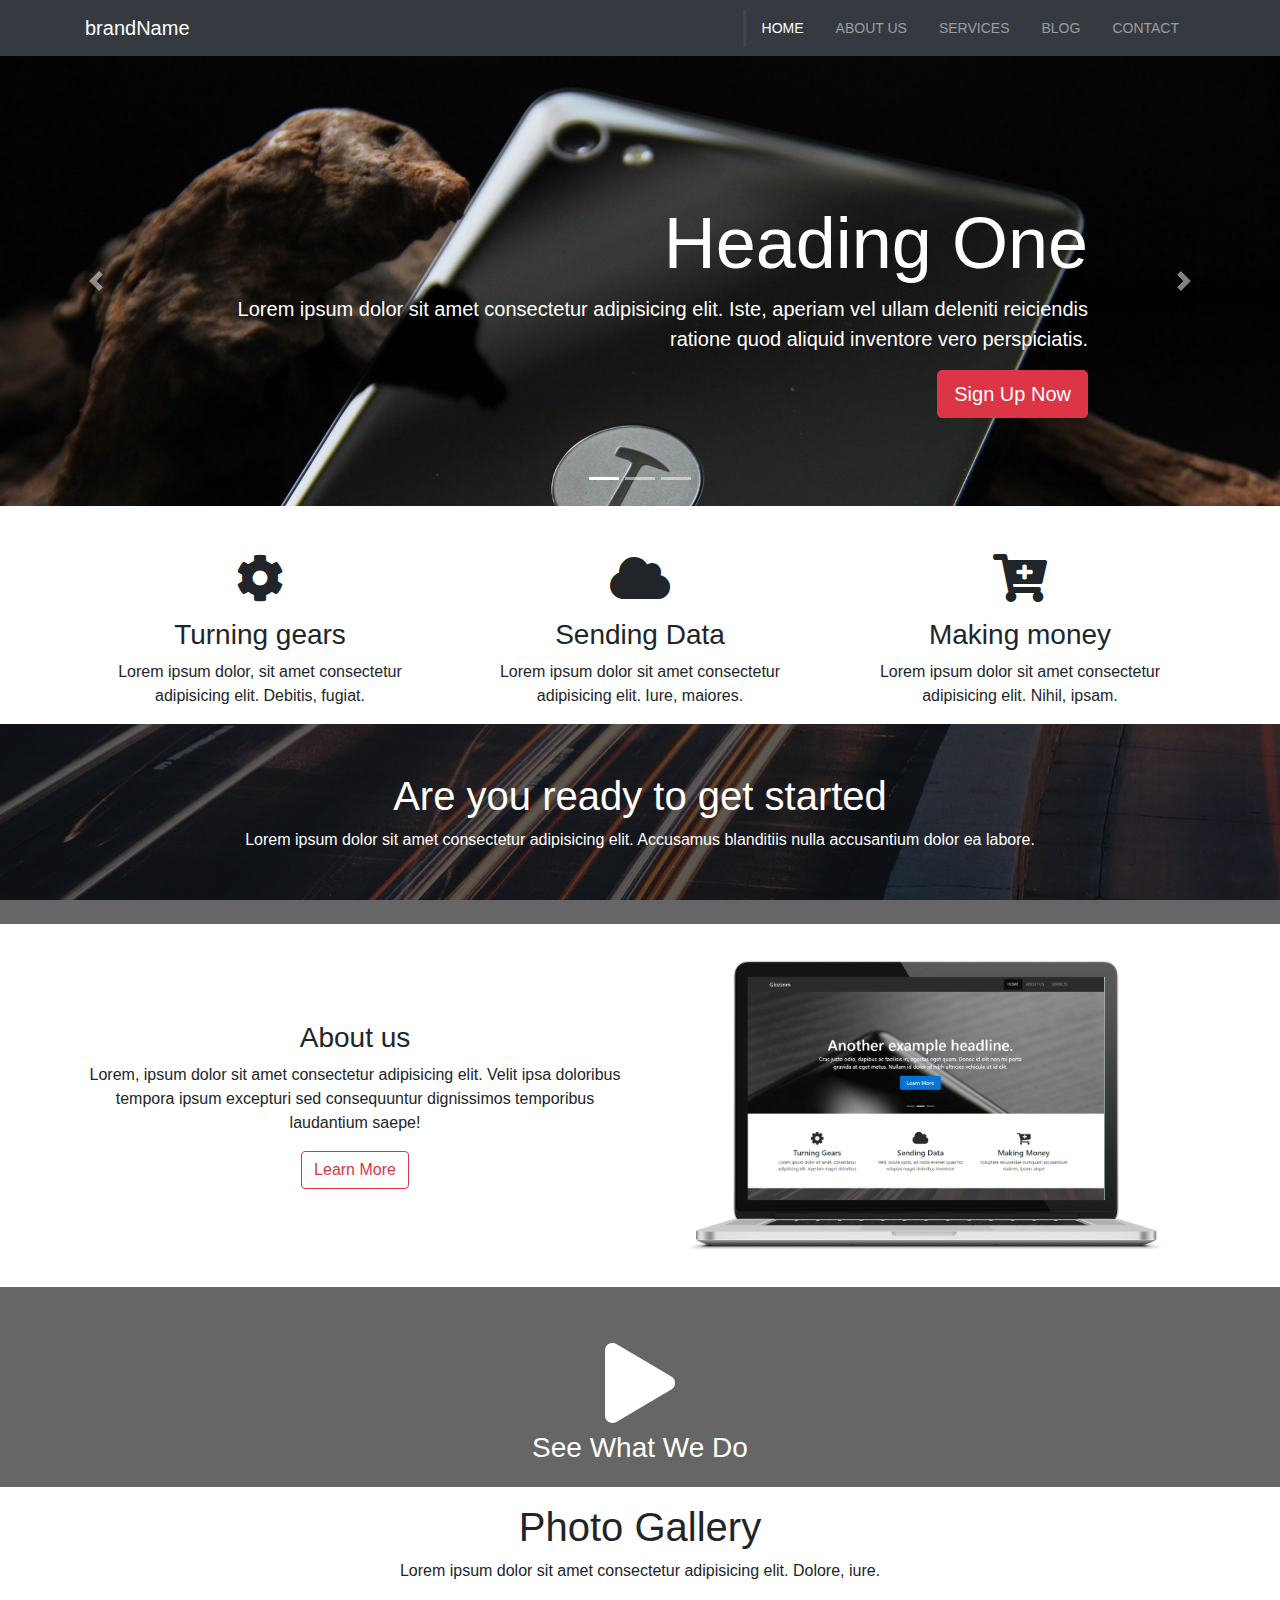
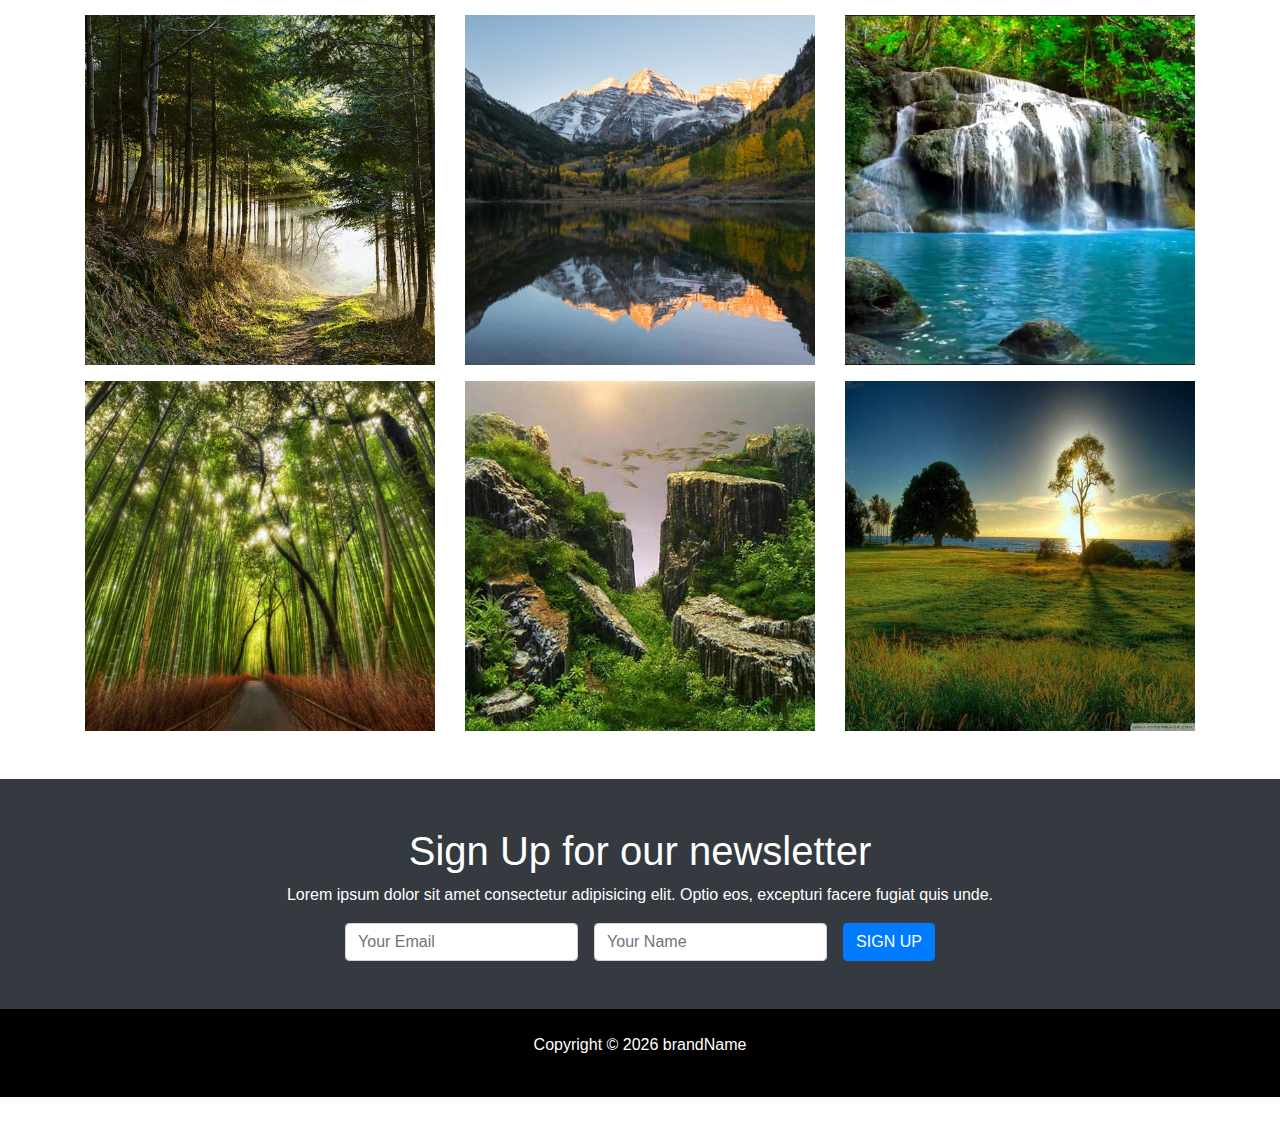
<file: glozzo-starter/glozzo-starter/index.html>
<!DOCTYPE html>
<html lang="en">

<head>
    <meta charset="UTF-8">
    <meta name="viewport" content="width=device-width, initial-scale=1.0">
    <meta http-equiv="X-UA-Compatible" content="ie=edge">
    <link rel="stylesheet" href="vendors/css/all.css">
    <link rel="stylesheet" href="vendors/bootstrap.css">
    <link rel="stylesheet" href="css/style.css">
    <title>Bootstrap Theme</title>
</head>

<body>
    <nav class="navbar navbar-expand-sm navbar-dark bg-dark">
        <div class="container">
            <a href="index.html" class="navbar-brand">brandName</a>
            <button class="navbar-toggler" data-toggle="collapse" data-target="#navbarCollapse">
        <span class="navbar-toggler-icon"></span>
      </button>
            <div class="collapse navbar-collapse" id="navbarCollapse">
                <ul class="navbar-nav ml-auto">
                    <li class="nav-item active">
                        <a href="index.html" class="nav-link">Home</a>
                    </li>
                    <li class="nav-item">
                        <a href="about.html" class="nav-link">About Us</a>
                    </li>
                    <li class="nav-item">
                        <a href="services.html" class="nav-link">Services</a>
                    </li>
                    <li class="nav-item">
                        <a href="blog.html" class="nav-link">Blog</a>
                    </li>
                    <li class="nav-item">
                        <a href="contact.html" class="nav-link">Contact</a>
                    </li>
                </ul>
            </div>
        </div>
    </nav>


    <!-- SHOWCASE SLIDER -->
    <section id="showcase">
        <div id="myCarousel" class="carousel slide" data-ride="carousel">
            <ol class="carousel-indicators">
                <li data-target="#myCarousel" data-slide-to="0" class="active"></li>
                <li data-target="#myCarousel" data-slide-to="1"></li>
                <li data-target="#myCarousel" data-slide-to="2"></li>
            </ol>
            <div class="carousel-inner">
                <div class="carousel-item carousel-image-1 active">
                    <div class="container">
                        <div class="carousel-caption d-none d-sm-block text-right mb-5">
                            <h1 class="display-3">Heading One</h1>
                            <p class="lead">Lorem ipsum dolor sit amet consectetur adipisicing elit. Iste, aperiam vel ullam deleniti reiciendis ratione quod aliquid inventore vero perspiciatis.</p>
                            <a href="#" class="btn btn-danger btn-lg">Sign Up Now</a>
                        </div>
                    </div>
                </div>

                <div class="carousel-item carousel-image-2">
                    <div class="container">
                        <div class="carousel-caption d-none d-sm-block mb-5">
                            <h1 class="display-3">Heading Two</h1>
                            <p class="lead">Lorem ipsum dolor sit amet consectetur adipisicing elit. Iste, aperiam vel ullam deleniti reiciendis ratione quod aliquid inventore vero perspiciatis.</p>
                            <a href="#" class="btn btn-primary btn-lg">Learn More</a>
                        </div>
                    </div>
                </div>

                <div class="carousel-item carousel-image-3">
                    <div class="container">
                        <div class="carousel-caption d-none d-sm-block text-right mb-5">
                            <h1 class="display-3">Heading Three</h1>
                            <p class="lead">Lorem ipsum dolor sit amet consectetur adipisicing elit. Iste, aperiam vel ullam deleniti reiciendis ratione quod aliquid inventore vero perspiciatis.</p>
                            <a href="#" class="btn btn-success btn-lg">Learn More</a>
                        </div>
                    </div>
                </div>
            </div>

            <a href="#myCarousel" data-slide="prev" class="carousel-control-prev">
                <span class="carousel-control-prev-icon"></span>
            </a>

            <a href="#myCarousel" data-slide="next" class="carousel-control-next">
                <span class="carousel-control-next-icon"></span>
            </a>
        </div>
    </section>


    <!-- 


  Start below here
-->
    <div id="home-icons" class="my-5 text-center">
        <div class="container">
            <div class="row">
                <div class="col-md-4">
                    <i class="fas fa-cog fa-3x mb-3"></i>
                    <h3>Turning gears</h3>
                    <p>Lorem ipsum dolor, sit amet consectetur adipisicing elit. Debitis, fugiat.</p>
                </div>
                <div class="col-md-4">
                    <i class="fas fa-cloud fa-3x mb-3"></i>
                    <h3>Sending Data</h3>
                    <p>Lorem ipsum dolor sit amet consectetur adipisicing elit. Iure, maiores.</p>
                </div>
                <div class="col-md-4">
                    <i class="fas fa-cart-plus fa-3x mb-3"></i>
                    <h3>Making money</h3>
                    <p>Lorem ipsum dolor sit amet consectetur adipisicing elit. Nihil, ipsam.</p>
                </div>
            </div>
        </div>

        <div id="bg-box" class="text-center text-white">
            <div class="dark-overlay py-5">
                <div class="container">
                    <h1>
                        Are you ready to get started
                    </h1>
                    <p>Lorem ipsum dolor sit amet consectetur adipisicing elit. Accusamus blanditiis nulla accusantium dolor ea labore.</p>
                </div>
            </div>

        </div>

        <div class="about-us">
            <div class="container">
                <div class="row">
                    <div class="col-md-6 align-self-center">
                        <h3>
                            About us
                        </h3>
                        <p>
                            Lorem, ipsum dolor sit amet consectetur adipisicing elit. Velit ipsa doloribus tempora ipsum excepturi sed consequuntur dignissimos temporibus laudantium saepe!
                        </p>
                        <div class="btn btn-outline-danger">Learn More</div>
                    </div>
                    <div class="col-md-6">
                        <img src="img/laptop.png" alt="laptop" class="img-fluid">
                    </div>
                </div>
            </div>
        </div>
        <div id="what-we-do" class="text-center text-white">
            <div class="dark-overlay py-5">
                <i class="fas fa-play fa-5x py-2"></i>
                <h3>See What We Do</h3>
            </div>
        </div>

        <div id="gallery" class="mt-3">
            <div class="row text-center">
                <div class="col">
                    <h1>Photo Gallery</h1>
                    <p>Lorem ipsum dolor sit amet consectetur adipisicing elit. Dolore, iure.</p>
                </div>
            </div>
            <div class="container">
                <div class="row">
                    <div class="col-md-4 mt-3">
                        <img src="img/carousel1.jpg" alt="" class="img-fluid">
                    </div>
                    <div class="col-md-4 mt-3">
                        <img src="img/carousel2.jpg" alt="" class="img-fluid">
                    </div>
                    <div class="col-md-4 mt-3">
                        <img src="img/carousel3.jpg" alt="" class="img-fluid">
                    </div>
                    <div class="col-md-4 mt-3">
                        <img src="img/carousel4.jpg" alt="" class="img-fluid">
                    </div>
                    <div class="col-md-4 mt-3">
                        <img src="img/carousel5.jpg" alt="" class="img-fluid">
                    </div>
                    <div class="col-md-4 mt-3">
                        <img src="img/carousel5.jpeg" alt="" class="img-fluid">
                    </div>
                </div>
            </div>
        </div>


        <div id="newsletter" class="mt-5 bg-dark py-5 text-center text-white">
            <div class="container">
                <h1>Sign Up for our newsletter</h1>
                <p>Lorem ipsum dolor sit amet consectetur adipisicing elit. Optio eos, excepturi facere fugiat quis unde.</p>

                <form class="form-inline justify-content-center">
                    <input type="text" class="form-control mr-3" placeholder="Your Email">
                    <input type="text" class="form-control mr-3" placeholder="Your Name">
                    <button class="btn btn-primary">SIGN UP</button>
                </form>
            </div>
        </div>
        <!-- FOOTER -->
        <footer id="main-footer" class="text-center p-4">
            <div class="container">
                <div class="row">
                    <div class="col">
                        <p>Copyright &copy;
                            <span id="year"></span> brandName</p>
                    </div>
                </div>
            </div>
        </footer>


        <!-- VIDEO MODAL -->
        <div class="modal fade" id="videoModal">
            <div class="modal-dialog">
                <div class="modal-content">
                    <div class="modal-body">
                        <button class="close" data-dismiss="modal">
            <span>&times;</span>
          </button>
                        <iframe src="" frameborder="0" height="350" width="100%" allowfullscreen></iframe>
                    </div>
                </div>
            </div>
        </div>



        <script src="vendors/js/jquery.js"></script>
        <script src="vendors/js/popper.js"></script>
        <script src="vendors/js/bootstrap.js"></script>

        <script>
            // Get the current year for the copyright
            $('#year').text(new Date().getFullYear());

            // Configure Slider
            $('.carousel').carousel({
                interval: 6000,
                pause: 'hover'
            });
        </script>
</body>

</html>
</file>
<file: glozzo-starter/glozzo-starter/css/style.css>
body {
    overflow-x: hidden;
}

.navbar .nav-link {
    font-size: 14px;
    text-transform: uppercase;
    padding-left: 1rem !important;
    padding-right: 1rem !important;
}

.navbar .nav-item.active {
    border-left: #444 3px solid;
}

.carousel-item {
    height: 450px;
}

.carousel-image-1 {
    background: url('../img/image1.jpg');
    background-size: cover;
}

.carousel-image-2 {
    background: url('../img/image2.jpg');
    background-size: cover;
}

.carousel-image-3 {
    background: url('../img/image3.jpg');
    background-size: cover;
}

#bg-box {
    background: url("../img/lights.jpg");
    background-attachment: fixed;
    min-height: 200px;
    position: relative;
}

.dark-overlay {
    position: absolute;
    width: 100%;
    height: 100%;
    top: 0;
    left: 0;
    background-color: rgba(0, 0, 0, .6);
}

#what-we-do {
    position: relative;
    min-height: 200px;
    background: url("../img/media.jpg");
    background-attachment: fixed;
}

#main-footer {
    background-color: #000000;
    color: #fff;
}
</file>
